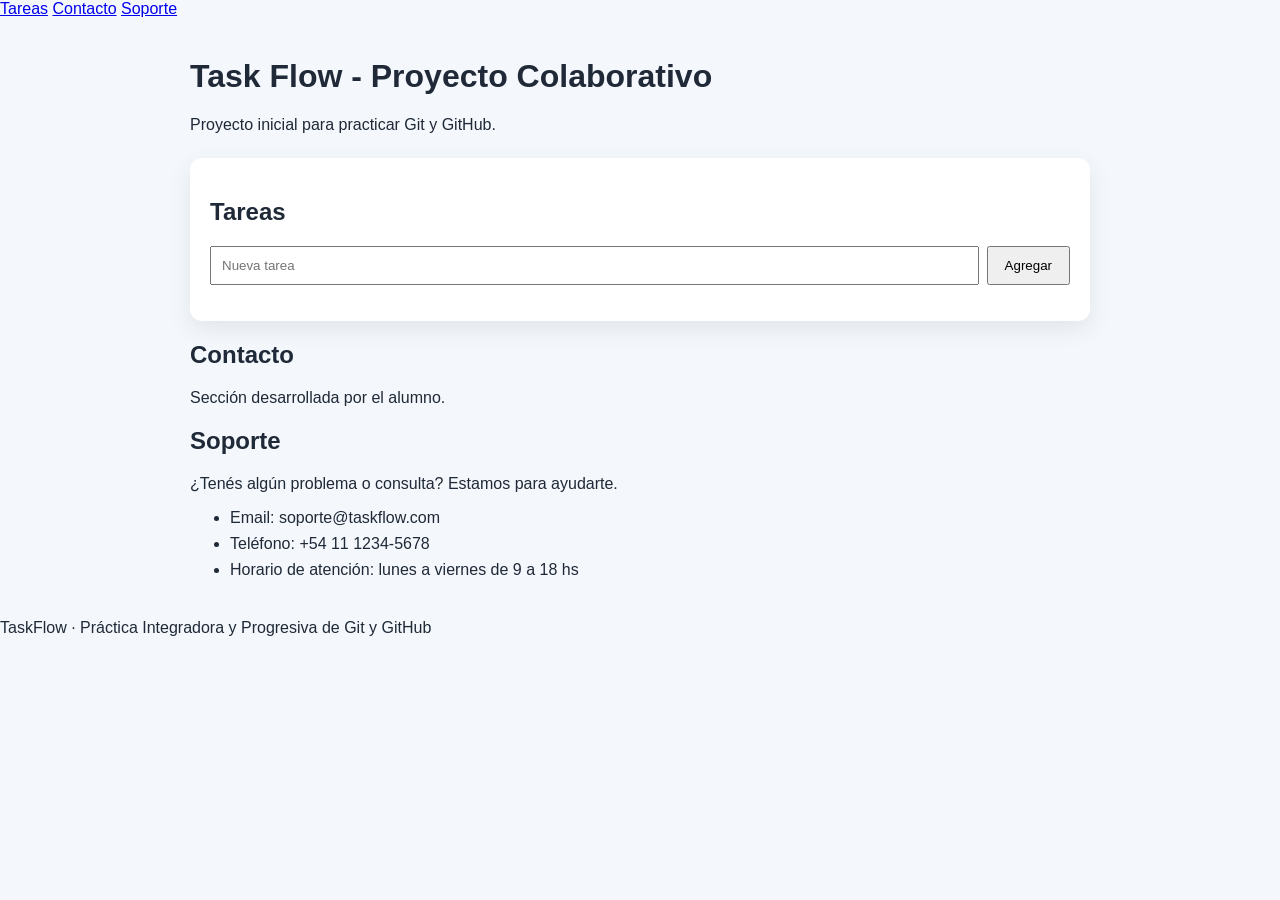
<file: index.html>
<!DOCTYPE html>
<html lang="es">
<head>
  <meta charset="UTF-8">
  <meta name="viewport" content="width=device-width, initial-scale=1.0">
  <title>TaskFlow</title>
  <link rel="stylesheet" href="styles.css">
</head>
<body>
  <nav>
    <a href="#tareas">Tareas</a>
    <a href="#contacto">Contacto</a>
    <a href="#soporte">Soporte</a>
  </nav>
  <main class="container">
    <h1>Task Flow - Proyecto Colaborativo</h1>
    <p>Proyecto inicial para practicar Git y GitHub.</p>

    <section class="task-panel">
      <h2>Tareas</h2>
      <form id="taskForm">
        <input id="taskInput" type="text" placeholder="Nueva tarea">
        <button type="submit">Agregar</button>
      </form>
      <ul id="taskList"></ul>
    </section>
    <section id="contacto">
  <h2>Contacto</h2>
  <p>Sección desarrollada por el alumno.</p>
</section>
    <section id="soporte">
      <h2>Soporte</h2>
      <p>¿Tenés algún problema o consulta? Estamos para ayudarte.</p>
      <ul>
        <li>Email: soporte@taskflow.com</li>
        <li>Teléfono: +54 11 1234-5678</li>
        <li>Horario de atención: lunes a viernes de 9 a 18 hs</li>
      </ul>
    </section>
  </main>


  <footer>
  <p>TaskFlow · Práctica Integradora y Progresiva de Git y GitHub</p>
</footer>
  <script src="app.js"></script>
</body>
</html>
</file>
<file: styles.css>
* {
  box-sizing: border-box;
}

body {
  margin: 0;
  font-family: Arial, sans-serif;
  background: #f4f7fb;
  color: #1f2937;
}

.container {
  width: min(900px, 92%);
  margin: 40px auto;
}

.task-panel {
  margin-top: 24px;
  padding: 20px;
  background: white;
  border-radius: 12px;
  box-shadow: 0 8px 24px rgba(0, 0, 0, 0.08);
}

form {
  display: flex;
  gap: 8px;
}

input {
  flex: 1;
  padding: 10px;
}

button {
  padding: 10px 16px;
  cursor: pointer;
}

li {
  margin: 8px 0;
}
</file>
